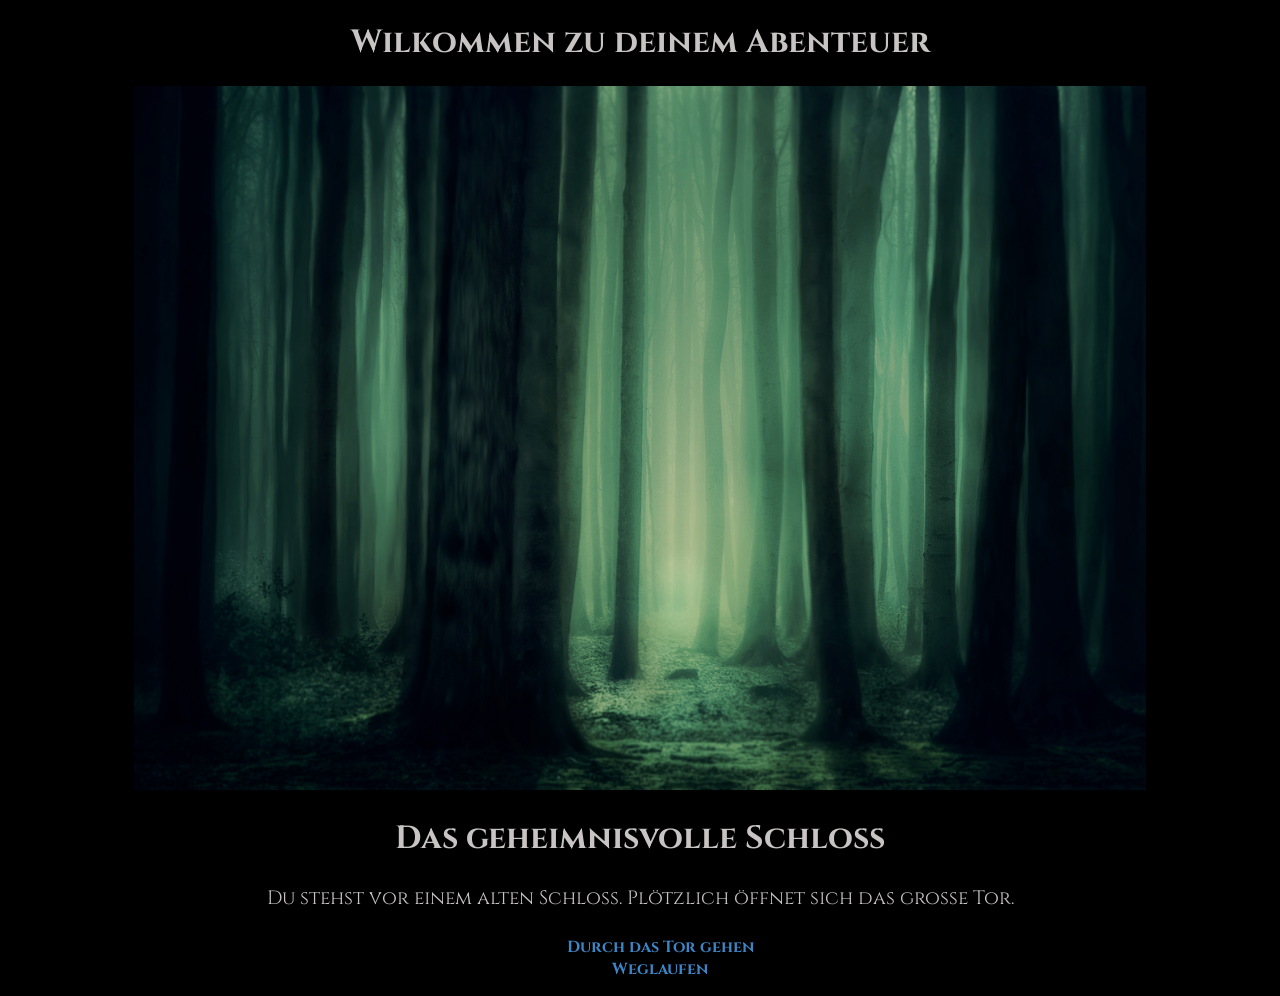
<file: index.html>
<!DOCTYPE html>
<html lang="en">
<head>
    <meta charset="UTF-8">
    <meta name="viewport" content="width=device-width, initial-scale=1.0">
    <title>RPG - Start</title>
    <link rel="preconnect" href="https://fonts.googleapis.com">
    <link rel="stylesheet" href="style.css">


</head>


<body>
    <h1>Wilkommen zu deinem Abenteuer</h1>
    <img class="start-img" src="img/darkmoon_art-forest-3877365.jpg" alt="">
<h1>Das geheimnisvolle Schloss</h1>

<p>Du stehst vor einem alten Schloss. Plötzlich öffnet sich das große Tor.</p>

<ul>
    <li><a href="tor.html">Durch das Tor gehen</a></li>
    <li><a href="pass.html">Weglaufen</a></li>
</ul>


</body>
</html>
</file>
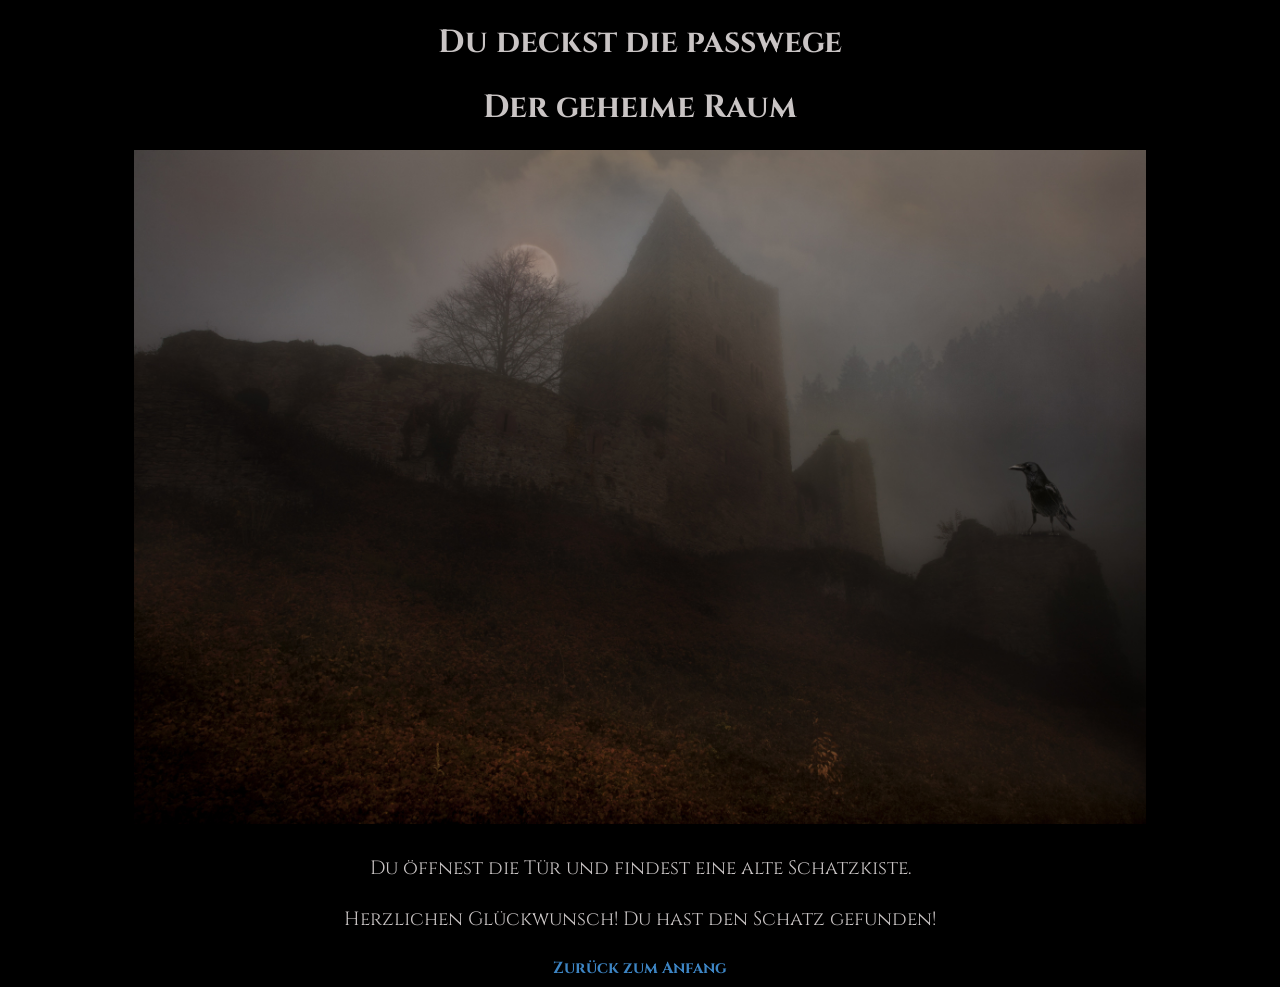
<file: decken.html>
<!DOCTYPE html>
<html lang="en">
<head>
    <meta charset="UTF-8">
    <meta name="viewport" content="width=device-width, initial-scale=1.0">
    <title>decken</title>
    <link rel="preconnect" href="https://fonts.googleapis.com">
      <link rel="stylesheet" href="style.css">
</head>
<body>
    <h1>Du deckst die passwege</h1>
  <h1>Der geheime Raum</h1>
    <img class="start-img" src="img/mila-del-monte-raven-4657116.jpg" alt="">

<p>Du öffnest die Tür und findest eine alte Schatzkiste.</p>

<p>Herzlichen Glückwunsch! Du hast den Schatz gefunden!</p>

<a href="index.html">Zurück zum Anfang</a>

</body>
</html>
</file>
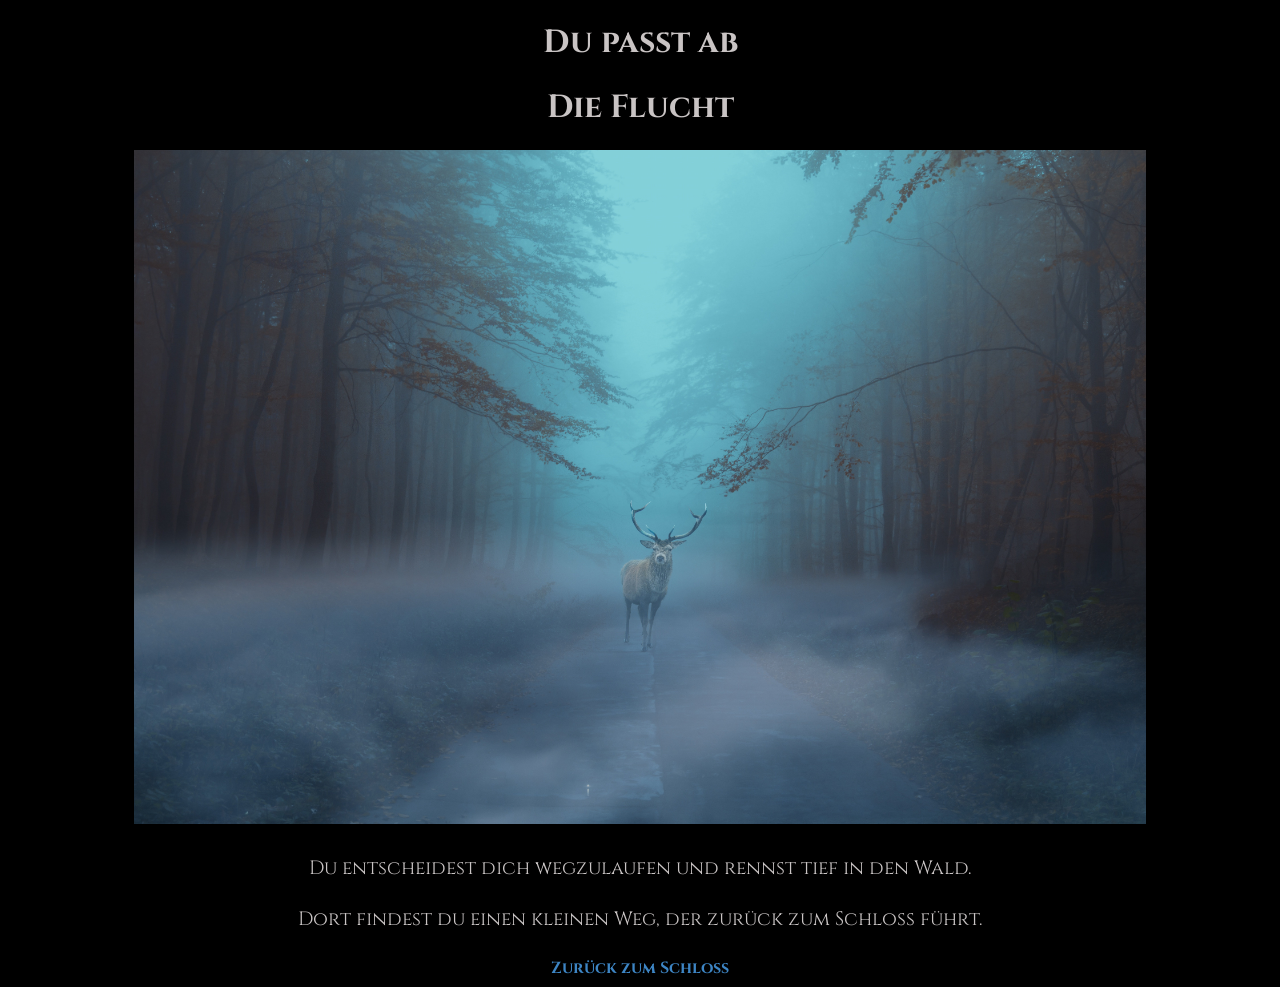
<file: pass.html>
<!DOCTYPE html>
<html lang="en">
<head>
    <meta charset="UTF-8">
    <meta name="viewport" content="width=device-width, initial-scale=1.0">
    <title>passen</title>
    <link rel="preconnect" href="https://fonts.googleapis.com">
      <link rel="stylesheet" href="style.css">
</head>
<body>
    <h1>Du passt ab </h1>
 <h1>Die Flucht</h1>
    <img class="start-img" src="img/elg21-forest-4253766.jpg" alt="">


<p>Du entscheidest dich wegzulaufen und rennst tief in den Wald.</p>

<p>Dort findest du einen kleinen Weg, der zurück zum Schloss führt.</p>

<a href="index.html">Zurück zum Schloss</a>

</body>
</html>
</file>
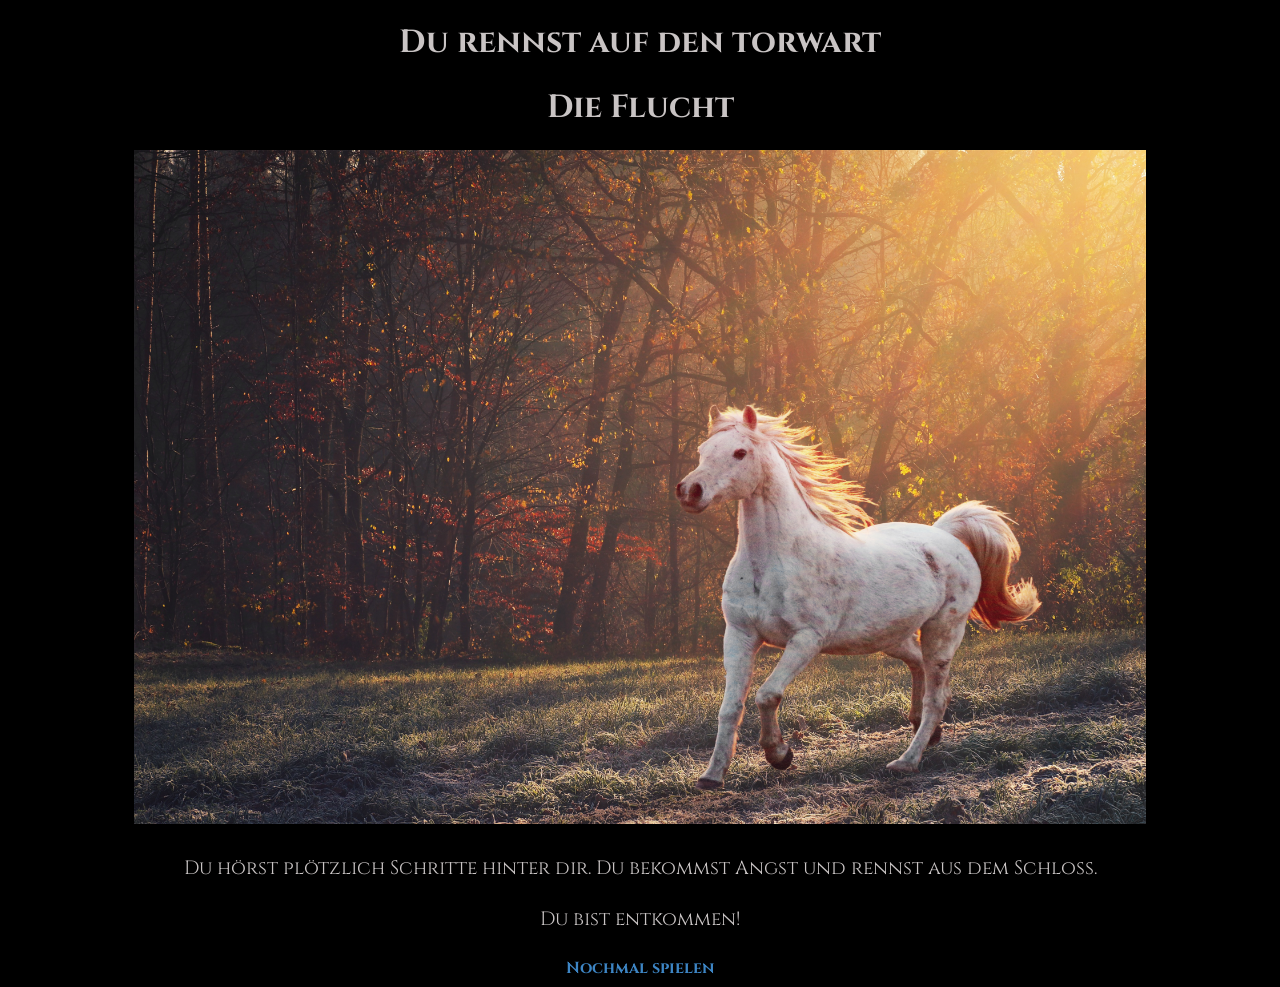
<file: rennen.html>
<!DOCTYPE html>
<html lang="en">
<head>
    <meta charset="UTF-8">
    <meta name="viewport" content="width=device-width, initial-scale=1.0">
    <title>rennen</title>
    <link rel="preconnect" href="https://fonts.googleapis.com">
      <link rel="stylesheet" href="style.css">
</head>
<body>
    <h1>Du rennst auf den torwart</h1>
<h1>Die Flucht</h1>
<img class="start-img" src="img/elg21-forest-4707812.jpg" alt="">

<p>Du hörst plötzlich Schritte hinter dir. Du bekommst Angst und rennst aus dem Schloss.</p>

<p>Du bist entkommen!</p>

<a href="index.html">Nochmal spielen</a>

</body>
</html>
</file>
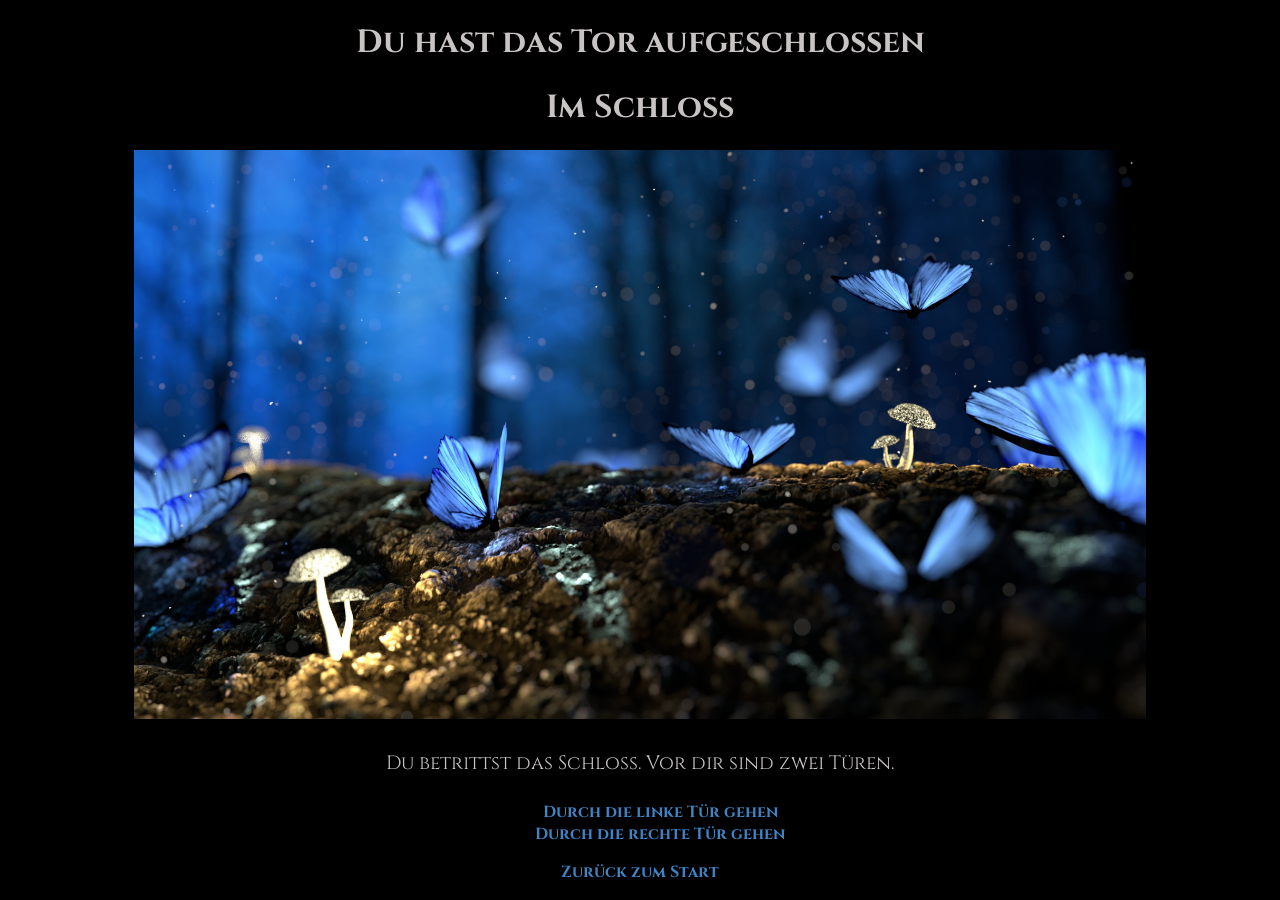
<file: tor.html>
<!DOCTYPE html>
<html lang="en">
<head>
    <meta charset="UTF-8">
    <meta name="viewport" content="width=device-width, initial-scale=1.0">
    <title>tor</title>
    <link rel="preconnect" href="https://fonts.googleapis.com">
      <link rel="stylesheet" href="style.css">
</head>
<body>
    <h1>Du hast das Tor aufgeschlossen</h1>
    <h1>Im Schloss</h1>
    <img class="start-img" src="img/stergo-fantasy-2049567.jpg" alt="">

<p>Du betrittst das Schloss. Vor dir sind zwei Türen.</p>

<ul>
    <li><a href="decken.html">Durch die linke Tür gehen</a></li>
    <li><a href="rennen.html">Durch die rechte Tür gehen</a></li>
</ul>

<a href="index.html">Zurück zum Start</a>
</body>
</html>
</file>
<file: style.css>
@import url('https://fonts.googleapis.com/css2?family=Cinzel:wght@400..900&display=swap');

body {
    font-family: "Cinzel", serif;
    background-color: #000000;
    color: #c9c4c4;
    text-align: center;
}
p {
    font-size: 1.2em;
    margin: 25px 0;
}

a{
color:rgb(61, 133, 196);
text-decoration: none;
font-weight: 700;
}

a:hover {
    text-decoration: underline;
    color:rgb(133, 133, 201)
}

ul
{
    list-style-type: none;
}

.start-img  {
    max-width: 80%;
    max-height: 300%;
    object-fit: cover;
}
</file>
